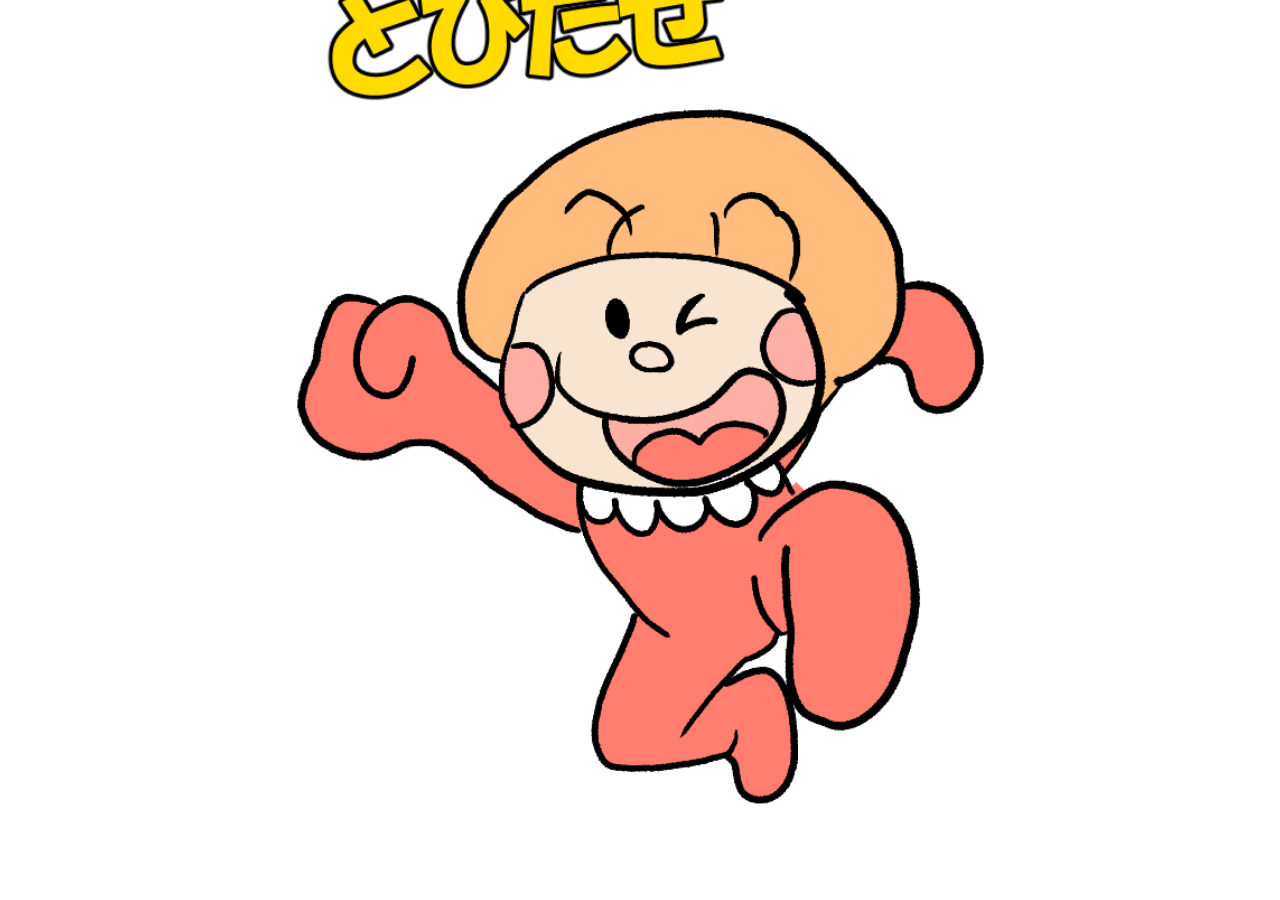
<file: index.html>
<!DOCTYPE html>
<html lang="ja">
<head>
  <meta charset="UTF-8">
  <title>スプラッシュ</title>
  <link rel="stylesheet" href="style.css">
</head>
<body>

<div id="splash">
  <img src="images/logo1.png" id="logo1" class="logo active">
  <img src="images/logo2.png" id="logo2" class="logo">

  <div class="version">v2.260501.0843</div>
</div>

<div id="app" style="display:none;">
</div>

<script>
console.log("動いてる？");

setTimeout(() => {
  document.getElementById("logo1").classList.remove("active");
  document.getElementById("logo2").classList.add("active");
}, 1000);

setTimeout(() => {
  window.location.href = "work.html";
}, 2000);
</script>
</body>
</html>
</file>
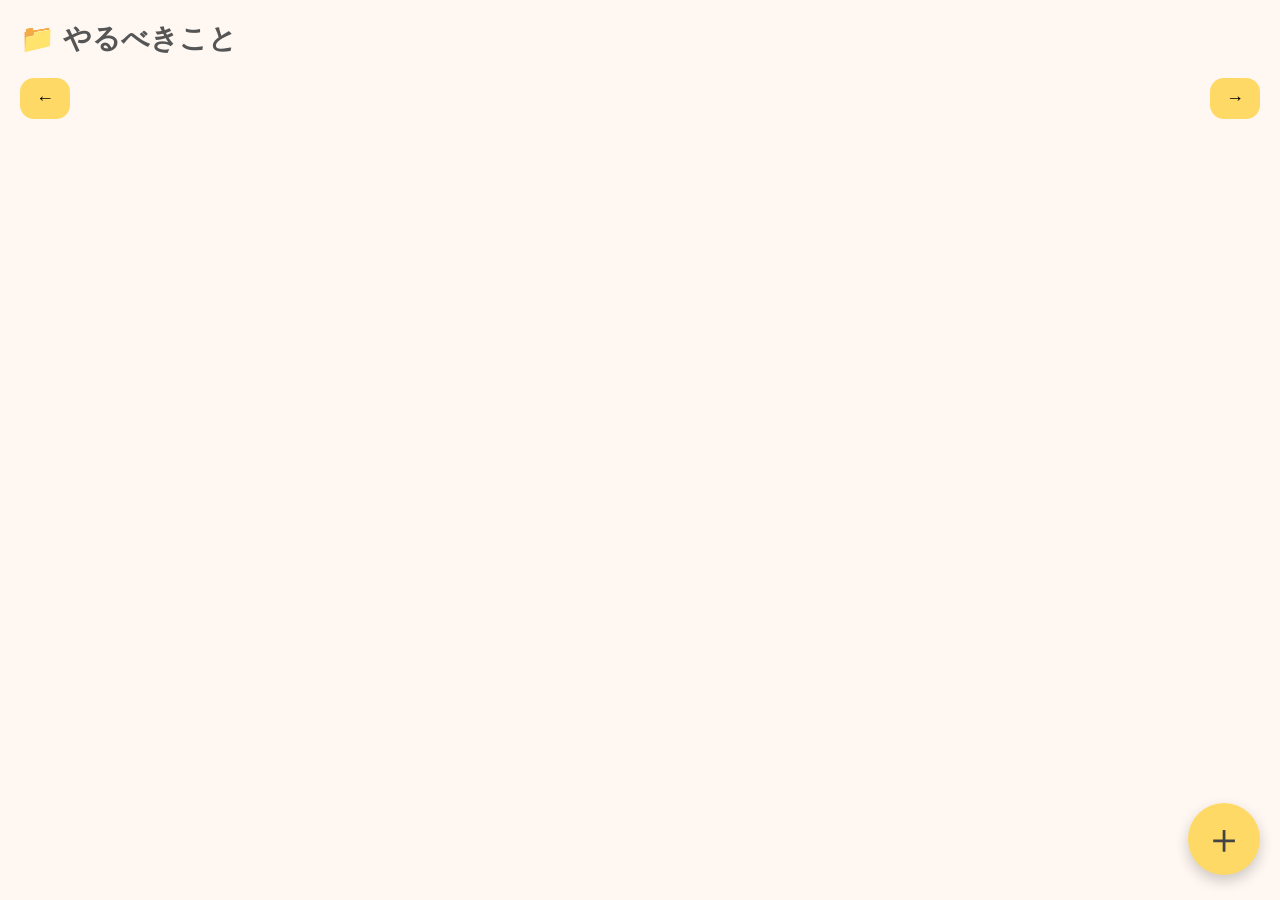
<file: task.html>
<!DOCTYPE html>
<html lang="ja">
<head>
<meta charset="UTF-8">
<meta name="viewport"
content="width=device-width, initial-scale=1.0">

<title>しょこのやるべきこと</title>

<style>

body{
  margin:0;
  padding:0;
  background:#FFF8F2;
  font-family:sans-serif;
}

/* タイトル */
.header{
  padding:20px;
  font-size:28px;
  font-weight:bold;
  color:#555;
}

/* 月切り替え */
#calendarHeader{
  display:flex;
  justify-content:space-between;
  align-items:center;
  padding:0 20px 20px;
}

#monthTitle{
  font-size:24px;
  font-weight:bold;
  color:#555;
}

#calendarHeader button{
  border:none;
  background:#FFD966;
  border-radius:14px;
  padding:10px 16px;
  font-size:18px;
}

/* フォルダ一覧 */
#folderList{
  display:grid;
  grid-template-columns:repeat(2,1fr);
  gap:14px;
  padding:14px;
  padding-bottom:120px;
}

/* フォルダ */
.folder{
  aspect-ratio:1/1;

  border-radius:28px;

  display:flex;
  flex-direction:column;

  justify-content:center;
  align-items:center;

  font-size:20px;

  color:#444;

  box-shadow:0 4px 10px rgba(0,0,0,0.12);

  transition:0.15s;
}

.folder:active{
  transform:scale(0.95);
}

/* アイコン */
.icon{
  font-size:46px;
  margin-bottom:10px;
}

/* ＋ボタン */
#addFolderBtn{
  position:fixed;

  right:20px;
  bottom:25px;

  width:72px;
  height:72px;

  border:none;

  border-radius:50%;

  background:#FFD966;

  color:#444;

  font-size:42px;

  box-shadow:0 6px 14px rgba(0,0,0,0.2);

  z-index:100;
}

#addFolderBtn:active{
  transform:scale(0.92);
}

/* モーダル */
#modal{
  position:fixed;

  inset:0;

  background:rgba(0,0,0,0.3);

  display:none;

  justify-content:center;
  align-items:center;

  z-index:200;
}

.modalBox{
  width:80%;

  background:white;

  border-radius:28px;

  padding:25px;

  text-align:center;

  animation:pop 0.2s ease;
}

/* ポニョ */
@keyframes pop{

  0%{
    transform:scale(0.7);
    opacity:0;
  }

  100%{
    transform:scale(1);
    opacity:1;
  }

}

.modalBox h2{
  margin-top:0;
  color:#555;
}

.modalBox input{
  width:90%;

  padding:14px;

  border:none;

  border-radius:16px;

  background:#F4F4F4;

  font-size:18px;

  outline:none;
}

.modalButtons{
  margin-top:20px;

  display:flex;

  gap:10px;
}

.modalButtons button{
  flex:1;

  padding:14px;

  border:none;

  border-radius:18px;

  font-size:18px;
}

#createBtn{
  background:#FFD966;
}

#cancelBtn{
  background:#EEE;
}

</style>
</head>

<body>

<div class="header">
  📁 やるべきこと
</div>

<!-- 月切り替え -->
<div id="calendarHeader">

  <button id="prevBtn">←</button>

  <div id="monthTitle"></div>

  <button id="nextBtn">→</button>

</div>

<!-- フォルダ一覧 -->
<div id="folderList"></div>

<!-- ＋ボタン -->
<button id="addFolderBtn">＋</button>

<!-- モーダル -->
<div id="modal">

  <div class="modalBox">

    <h2>フォルダ作成</h2>

    <input
      type="text"
      id="folderInput"
      placeholder="フォルダ名を入力"
    >

    <div class="modalButtons">

      <button id="cancelBtn">
        キャンセル
      </button>

      <button id="createBtn">
        作成
      </button>

    </div>

  </div>

</div>

<script>

/* 要素取得 */
const folderList =
document.getElementById("folderList");

const addFolderBtn =
document.getElementById("addFolderBtn");

const modal =
document.getElementById("modal");

const folderInput =
document.getElementById("folderInput");

const createBtn =
document.getElementById("createBtn");

const cancelBtn =
document.getElementById("cancelBtn");

const monthTitle =
document.getElementById("monthTitle");

const prevBtn =
document.getElementById("prevBtn");

const nextBtn =
document.getElementById("nextBtn");

/* 色 */
const colors = [
  "#FFD966",
  "#A4C2F4",
  "#B6D7A8",
  "#F4CCCC",
  "#D9B3FF",
  "#F9CB9C",
  "#D0E0E3",
  "#EAD1DC"
];

let colorIndex = 0;

/* 月ごとの保存 */
const foldersByMonth = {};

/* 現在月 */
let currentDate = new Date();

/* 月キー */
function getMonthKey(){

  return `${currentDate.getFullYear()}-${currentDate.getMonth()}`;

}

/* 月表示 */
function renderMonth(){

  const year =
  currentDate.getFullYear();

  const month =
  currentDate.getMonth() + 1;

  monthTitle.textContent =
  `${year}年 ${month}月`;

  renderFolders();

}

/* フォルダ表示 */
function renderFolders(){

  folderList.innerHTML = "";

  const key =
  getMonthKey();

  if(!foldersByMonth[key]){
    foldersByMonth[key] = [];
  }

  foldersByMonth[key].forEach(folderData => {

    const folder =
    document.createElement("div");

    folder.className = "folder";

    folder.style.background =
    folderData.color;

    folder.innerHTML = `
      <div class="icon">📁</div>
      <div>${folderData.name}</div>
    `;

    /* クリック */
    folder.addEventListener("click", () => {

      location.href =
      "task.html?folder=" +
      encodeURIComponent(folderData.name);

    });

    folderList.appendChild(folder);

  });

}

/* 最初 */
renderMonth();

/* ← */
prevBtn.addEventListener("click", () => {

  currentDate.setMonth(
    currentDate.getMonth() - 1
  );

  renderMonth();

});

/* → */
nextBtn.addEventListener("click", () => {

  currentDate.setMonth(
    currentDate.getMonth() + 1
  );

  renderMonth();

});

/* ＋ */
addFolderBtn.addEventListener("click", () => {

  modal.style.display = "flex";

});

/* キャンセル */
cancelBtn.addEventListener("click", () => {

  modal.style.display = "none";

});

/* 作成 */
createBtn.addEventListener("click", () => {

  const name =
  folderInput.value.trim();

  if(name === "") return;

  const color =
  colors[colorIndex];

  colorIndex++;

  if(colorIndex >= colors.length){
    colorIndex = 0;
  }

  const key =
  getMonthKey();

  if(!foldersByMonth[key]){
    foldersByMonth[key] = [];
  }

  foldersByMonth[key].push({
    name:name,
    color:color
  });

  renderFolders();

  folderInput.value = "";

  modal.style.display = "none";

});
<button onclick="exportMonthExcel()">
📄 Excel出力
</button>

<script src="https://cdn.sheetjs.com/xlsx-latest/package/dist/xlsx.full.min.js"></script>
</script>

</body>
</html>
</file>
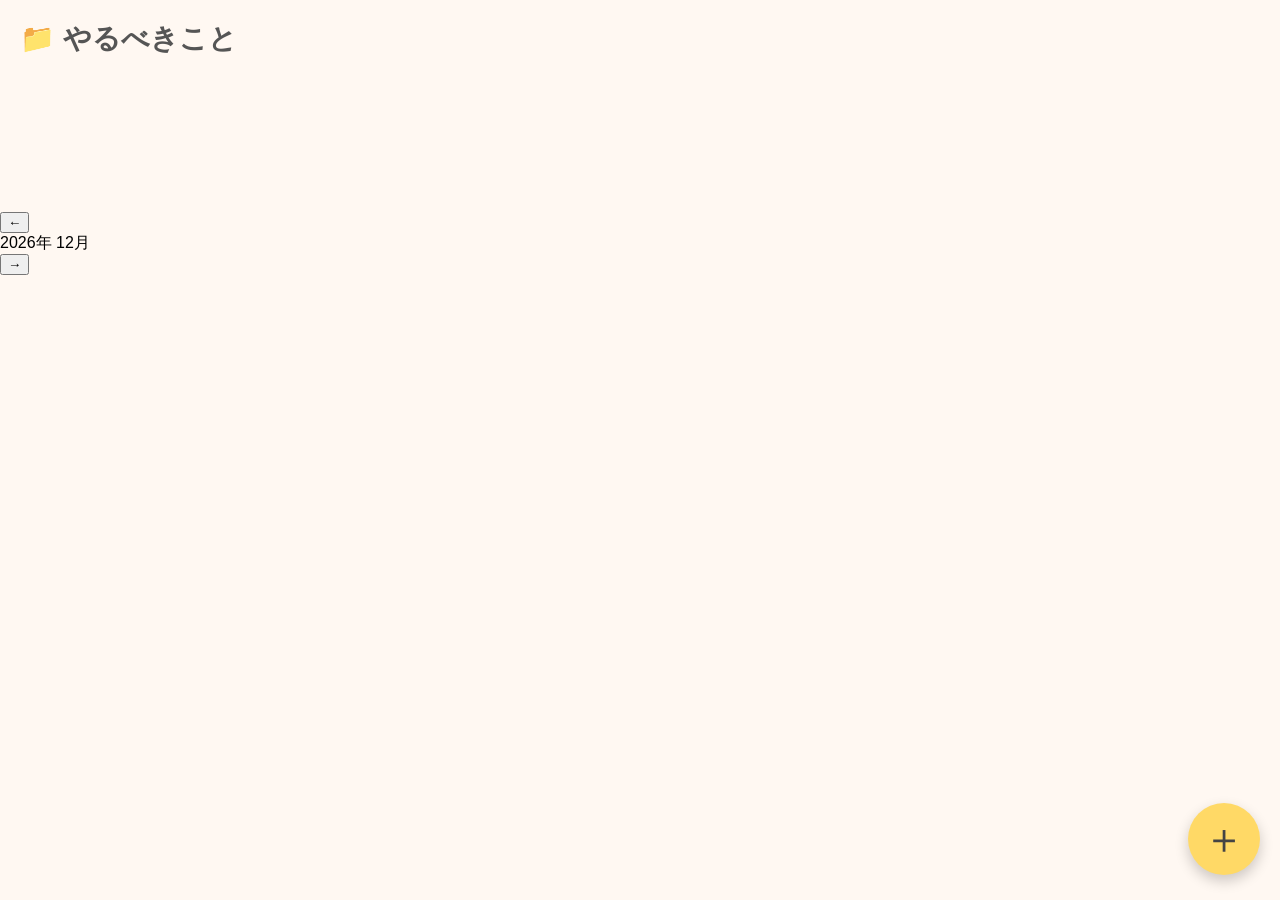
<file: todo.html>
<!DOCTYPE html>
<html lang="ja">
<head>
<meta charset="UTF-8">
<meta name="viewport" content="width=device-width, initial-scale=1.0">

<title>しょこのやるべきこと</title>

<style>


body{
  margin:0;
  padding:0;
  background:#FFF8F2;
  font-family:sans-serif;
}


/* タイトル */
.header{
  padding:20px;
  font-size:28px;
  font-weight:bold;
  color:#555;
}

/* フォルダ一覧 */
#folderList{
  display:grid;

  grid-template-columns:repeat(2,1fr);

  gap:14px;

  padding:14px;

  padding-bottom:120px;
}

/* フォルダ */
.folder{
  aspect-ratio:1/1;

  border-radius:28px;

  display:flex;
  flex-direction:column;

  justify-content:center;
  align-items:center;

  font-size:20px;

  color:#444;

  box-shadow:0 4px 10px rgba(0,0,0,0.12);

  transition:0.15s;
}

.folder:active{
  transform:scale(0.95);
}

/* アイコン */
.icon{
  font-size:46px;
  margin-bottom:10px;
}

/* ＋ボタン */
#addFolderBtn{
  position:fixed;

  right:20px;
  bottom:25px;

  width:72px;
  height:72px;

  border:none;

  border-radius:50%;

  background:#FFD966;

  color:#444;

  font-size:42px;

  box-shadow:0 6px 14px rgba(0,0,0,0.2);

  z-index:100;
}

#addFolderBtn:active{
  transform:scale(0.92);
}

/* モーダル背景 */
#modal{
  position:fixed;

  inset:0;

  background:rgba(0,0,0,0.3);

  display:none;

  justify-content:center;
  align-items:center;

  z-index:200;
}

/* モーダル本体 */
.modalBox{
  width:80%;

  background:white;

  border-radius:28px;

  padding:25px;

  text-align:center;

  animation:pop 0.2s ease;
}

/* ポニョ */
@keyframes pop{
  0%{
    transform:scale(0.7);
    opacity:0;
  }

  100%{
    transform:scale(1);
    opacity:1;
  }
}

.modalBox h2{
  margin-top:0;
  color:#555;
}

.modalBox input{
  width:90%;

  padding:14px;

  border:none;

  border-radius:16px;

  background:#F4F4F4;

  font-size:18px;

  outline:none;
}

/* ボタンエリア */
.modalButtons{
  margin-top:20px;

  display:flex;

  gap:10px;
}

/* モーダルボタン */
.modalButtons button{
  flex:1;

  padding:14px;

  border:none;

  border-radius:18px;

  font-size:18px;
}

#createBtn{
  background:#FFD966;
}

#cancelBtn{
  background:#EEE;
}

</style>
</head>


<body>

<div class="header">
  📁 やるべきこと
</div>

<!-- フォルダ一覧 -->
<div id="folderList"></div>

<!-- ＋ボタン -->
<button id="addFolderBtn">＋</button>

<!-- モーダル -->
<div id="modal">

  <div class="modalBox">

    <h2>フォルダ作成</h2>

    <input
      type="text"
      id="folderInput"
      placeholder="フォルダ名を入力"
    >

    <div class="modalButtons">

      <button id="cancelBtn">
        キャンセル
      </button>

      <button id="createBtn">
        作成
      </button>

    </div>

  </div>

</div>
<div id="calendarHeader">

  <button id="prevBtn">←</button>

  <div id="monthTitle"></div>

  <button id="nextBtn">→</button>

</div>

<script>


/* 要素取得 */
const folderList =
document.getElementById("folderList");

const addFolderBtn =
document.getElementById("addFolderBtn");

const modal =
document.getElementById("modal");

const folderInput =
document.getElementById("folderInput");

const createBtn =
document.getElementById("createBtn");

const cancelBtn =
document.getElementById("cancelBtn");

const monthTitle =
document.getElementById("monthTitle");

const prevBtn =
document.getElementById("prevBtn");

const nextBtn =
document.getElementById("nextBtn");

/* 色 */
const colors = [
  "#FFD966",
  "#A4C2F4",
  "#B6D7A8",
  "#F4CCCC",
  "#D9B3FF",
  "#F9CB9C",
  "#D0E0E3",
  "#EAD1DC"
];

let colorIndex = 0;

/* 月ごとの保存 */
const foldersByMonth = {};

/* 現在月 */
let currentDate = new Date();

/* 月表示 */
function renderMonth(){

  const year =
  currentDate.getFullYear();

  const month =
  currentDate.getMonth() + 1;

  monthTitle.textContent =
  `${year}年 ${month}月`;

}

/* フォルダ表示 */
function renderFolders(){

  folderList.innerHTML = "";

  const key =
  `${currentDate.getFullYear()}-${currentDate.getMonth()}`;

  const folders =
  foldersByMonth[key] || [];

  folders.forEach(data => {

    const folder =
    document.createElement("div");

    folder.className = "folder";

    folder.style.background =
    data.color;

    folder.innerHTML = `
      <div class="icon">📁</div>
      <div>${data.name}</div>
    `;

    folderList.appendChild(folder);

  });

}

/* ＋ボタン */
addFolderBtn.addEventListener("click", () => {

  modal.style.display = "flex";

  folderInput.value = "";

  folderInput.focus();

});

/* キャンセル */
cancelBtn.addEventListener("click", () => {

  modal.style.display = "none";

});

/* 作成 */
createBtn.addEventListener("click", createFolder);

/* Enter */
folderInput.addEventListener("keydown", (e) => {

  if(e.key === "Enter"){

    createFolder();

  }

});

/* フォルダ作成 */
function createFolder(){

  const folderName =
  folderInput.value.trim();

  if(folderName === "") return;

  const key =
  `${currentDate.getFullYear()}-${currentDate.getMonth()}`;

  if(!foldersByMonth[key]){
    foldersByMonth[key] = [];
  }

  foldersByMonth[key].push({
    name: folderName,
    color: colors[colorIndex]
  });

  colorIndex++;

  if(colorIndex >= colors.length){
    colorIndex = 0;
  }

  renderFolders();

  modal.style.display = "none";

}

/* ← */
prevBtn.addEventListener("click", () => {

  currentDate.setMonth(
    currentDate.getMonth() - 1
  );

  renderMonth();
  renderFolders();

});

/* → */
nextBtn.addEventListener("click", () => {

  currentDate.setMonth(
    currentDate.getMonth() + 1
  );

  renderMonth();
  renderFolders();

});

/* 最初 */
renderMonth();
renderFolders();

</script>


</body>
</html>
</file>
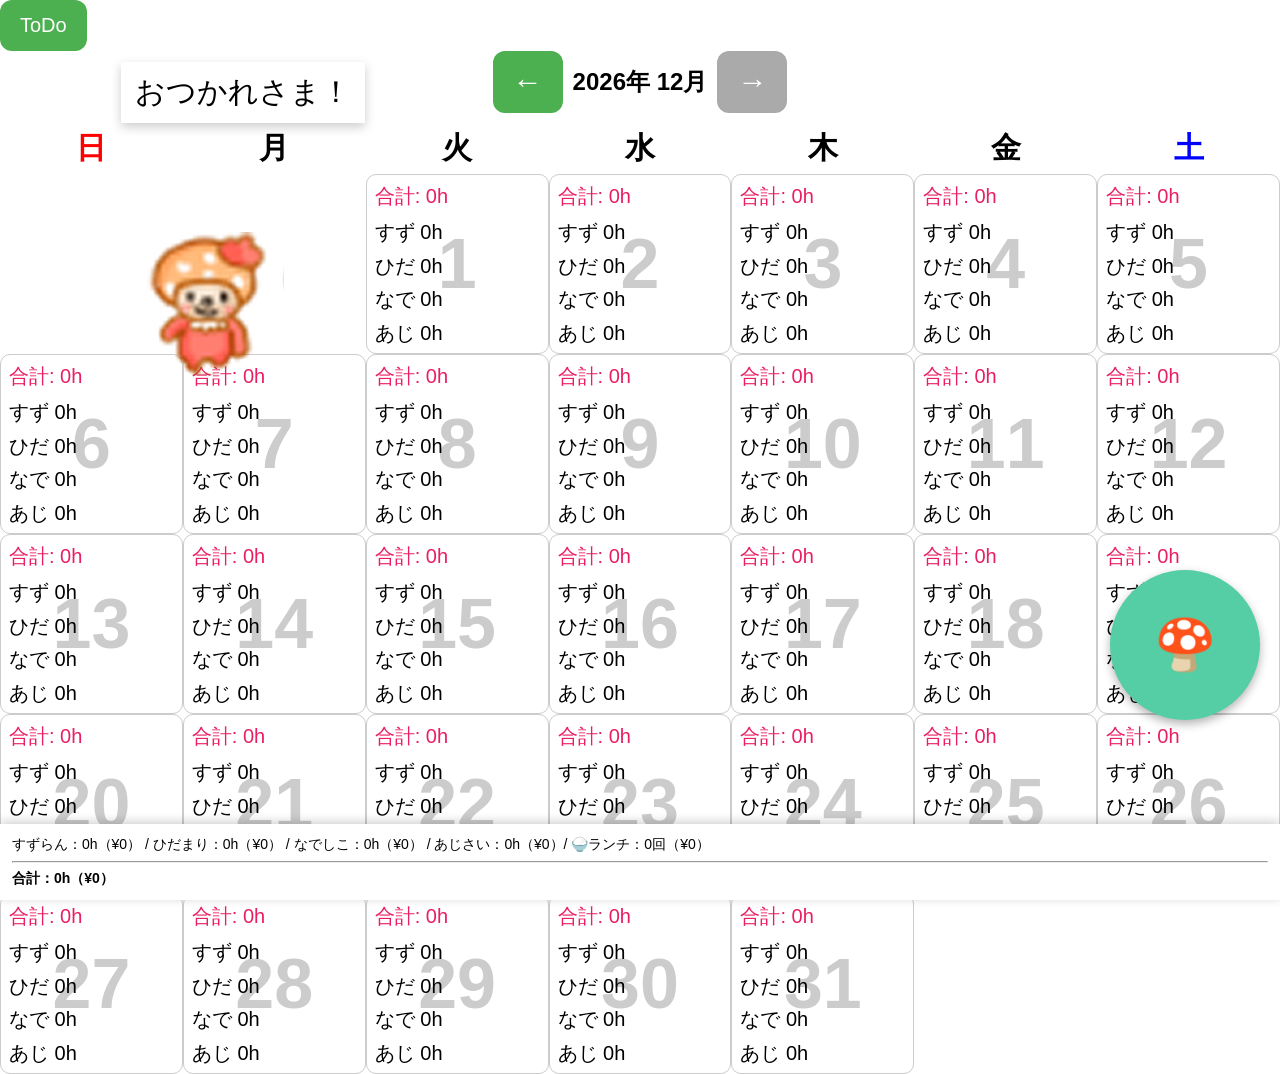
<file: work.html>
<!DOCTYPE html>
<html lang="ja">
<head>
  <meta charset="UTF-8">
  <title>しょこの一日</title>
  <button onclick="location.href='todo.html'">
  ToDo
</button>
  <link rel="stylesheet" href="style.css">
  <link rel="icon" href="images/icon.png">
<link rel="apple-touch-icon" href="images/icon.png">
</head>
<body>

<!-- 👇ここに移動 -->
<div id="fab" class="fab">🍄</div>

<div class="month-nav">
  <button id="prevMonth">←</button>
  <span id="monthLabel"></span>
  <button id="nextMonth">→</button>


</div>
<div class="calendar-wrap">
  <div class="weekdays">
    <div>日</div>
    <div>月</div>
    <div>火</div>
    <div>水</div>
    <div>木</div>
    <div>金</div>
    <div>土</div>
  </div>

  <div id="calendar"></div>
</div>

<div id="monthTotal" class="bottom-bar hidden"></div>
<!-- モーダル -->
  <div id="modal" class="modal">
  <div class="modal-content">
    <div class="window">
    <div class="title-bar">勤務入力</div>

    <div class="content">
      <div class="row">
        <span><h2>すずらん</h2></span>
        <button onclick="change('suzu', -1)">-</button>
        <span id="suzu">0</span>
        <button onclick="change('suzu', 1)">+</button>
      </div>

      <div class="row">
        <span><h2>ひだまり</h2></span>
        <button onclick="change('hida', -1)">-</button>
        <span id="hida">0</span>
        <button onclick="change('hida', 1)">+</button>
      </div>

      <div class="row">
        <span><h2>なでしこ</h2></span>
        <button onclick="change('nade', -1)">-</button>
        <span id="nade">0</span>
        <button onclick="change('nade', 1)">+</button>
      </div>

      <div class="row">
        <span><h2>あじさい</h2></span>
        <button onclick="change('aji', -1)">-</button>
        <span id="aji">0</span>
        <button onclick="change('aji', 1)">+</button>
      </div>
  
   <div class="type-buttons">
  <button id="btn-lunch" onclick="toggleLunch()">🍚 ランチ</button>
  <button onclick="toggleType('病院')" id="btn-hospital">🏥 病院</button>
  <button onclick="toggleType('休み')" id="btn-holiday">🌙 休み</button>
</div>
 </div>
<div class="buttons">
  <button id="okBtn">OK</button>
   <button id="clearBtn">クリア</button>
  <button id="cancelBtn">キャンセル</button>  
</div>

</div>


</div>

 
  </div>
  
    <img src="images/right1.png" id="walker">
<script>
const walker = document.getElementById("walker");

const frames = {
  right: ["images/right1.png","images/right2.png","images/right3.png"],
  left: ["images/left1.png","images/left2.png","images/left3.png"],
  front: ["images/front1.png","images/front2.png","images/front3.png"],
  back: ["images/back1.png","images/back2.png","images/back3.png"]
};

let x = 100;
let y = 100;

let speedX = 2;
let speedY = 1;

let i = 0;
let direction = "right";

let lastFrameTime = 0;
const frameDelay = 150;

// ランダム方向変更
function changeDirection() {
  const angle = Math.random() * Math.PI * 2;

  speedX = Math.cos(angle) * 2;
  speedY = Math.sin(angle) * 2;

  // 向き決定
  if (Math.abs(speedX) > Math.abs(speedY)) {
    direction = speedX > 0 ? "right" : "left";
  } else {
    direction = speedY > 0 ? "front" : "back";
  }
}

// 最初＆3秒ごとに方向変える
changeDirection();
setInterval(changeDirection, 3000);

function loop(time) {

  x += speedX;
  y += speedY;

  const maxX = window.innerWidth - walker.offsetWidth;
  const maxY = window.innerHeight - walker.offsetHeight;

  // 壁に当たったら跳ね返る
  if (x <= 0 || x >= maxX) {
    speedX *= -1;
  }
  if (y <= 0 || y >= maxY) {
    speedY *= -1;
  }

  walker.style.left = x + "px";
  walker.style.top = y + "px";

  // コマ送り
  if (time - lastFrameTime > frameDelay) {
    walker.src = frames[direction][i];
    i = (i + 1) % 3;
    lastFrameTime = time;
  }

  requestAnimationFrame(loop);
}

requestAnimationFrame(loop);
</script>

<div id="speech"></div>
 
<!-- 👇スタンプはscriptより上！ -->
<div id="stamp" class="hidden">
  <img id="stampImg" src="images/stamp1.png">
</div>

<!-- 👇一番最後にJS -->

<script src="script.js"></script>
</body>

</html>
</file>
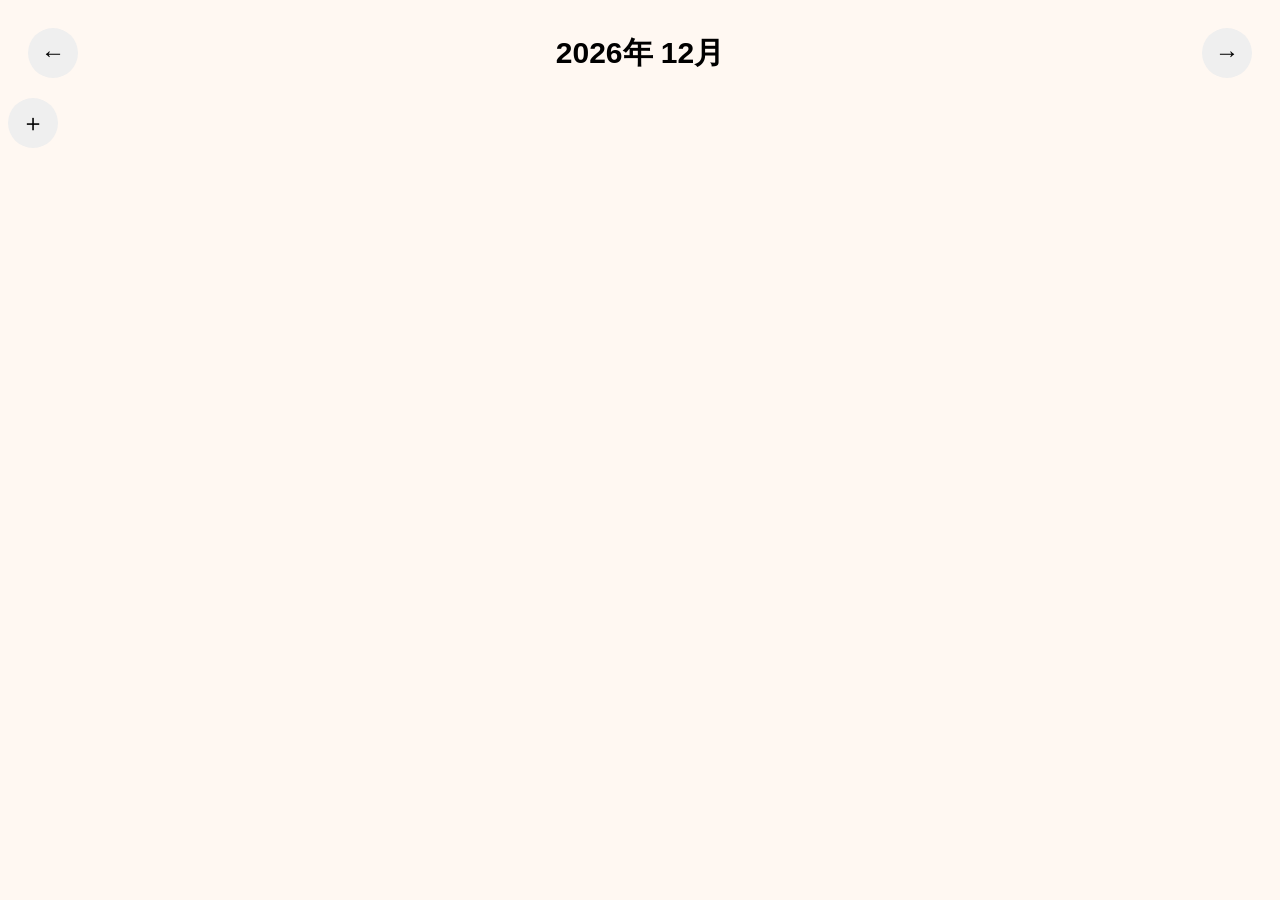
<file: 0507/betu.html>
<!DOCTYPE html>
<html lang="ja">
<head>
<meta charset="UTF-8">

<style>

body{
  background:#FFF8F2;
  font-family:sans-serif;
}

#calendarHeader{

  display:flex;

  justify-content:space-between;

  align-items:center;

  padding:20px;
}

#monthTitle{

  font-size:30px;

  font-weight:bold;
}

button{

  width:50px;
  height:50px;

  border:none;

  border-radius:50%;

  font-size:24px;
}

</style>
</head>

<body>

<div id="calendarHeader">

  <button id="prevBtn">←</button>

  <div id="monthTitle"></div>

  <button id="nextBtn">→</button>

</div>

<div id="folderList"></div>

<button id="addFolderBtn">＋</button>

<script>

let currentDate = new Date();

const monthTitle =
document.getElementById("monthTitle");

const prevBtn =
document.getElementById("prevBtn");

const nextBtn =
document.getElementById("nextBtn");

function renderMonth(){

  const year =
  currentDate.getFullYear();

  const month =
  currentDate.getMonth() + 1;

  monthTitle.textContent =
  `${year}年 ${month}月`;

}

renderMonth();

prevBtn.addEventListener("click", () => {

  currentDate.setMonth(
    currentDate.getMonth() - 1
  );

  renderMonth();

});

nextBtn.addEventListener("click", () => {

  currentDate.setMonth(
    currentDate.getMonth() + 1
  );

  renderMonth();

});

</script>

</body>
</html>
</file>
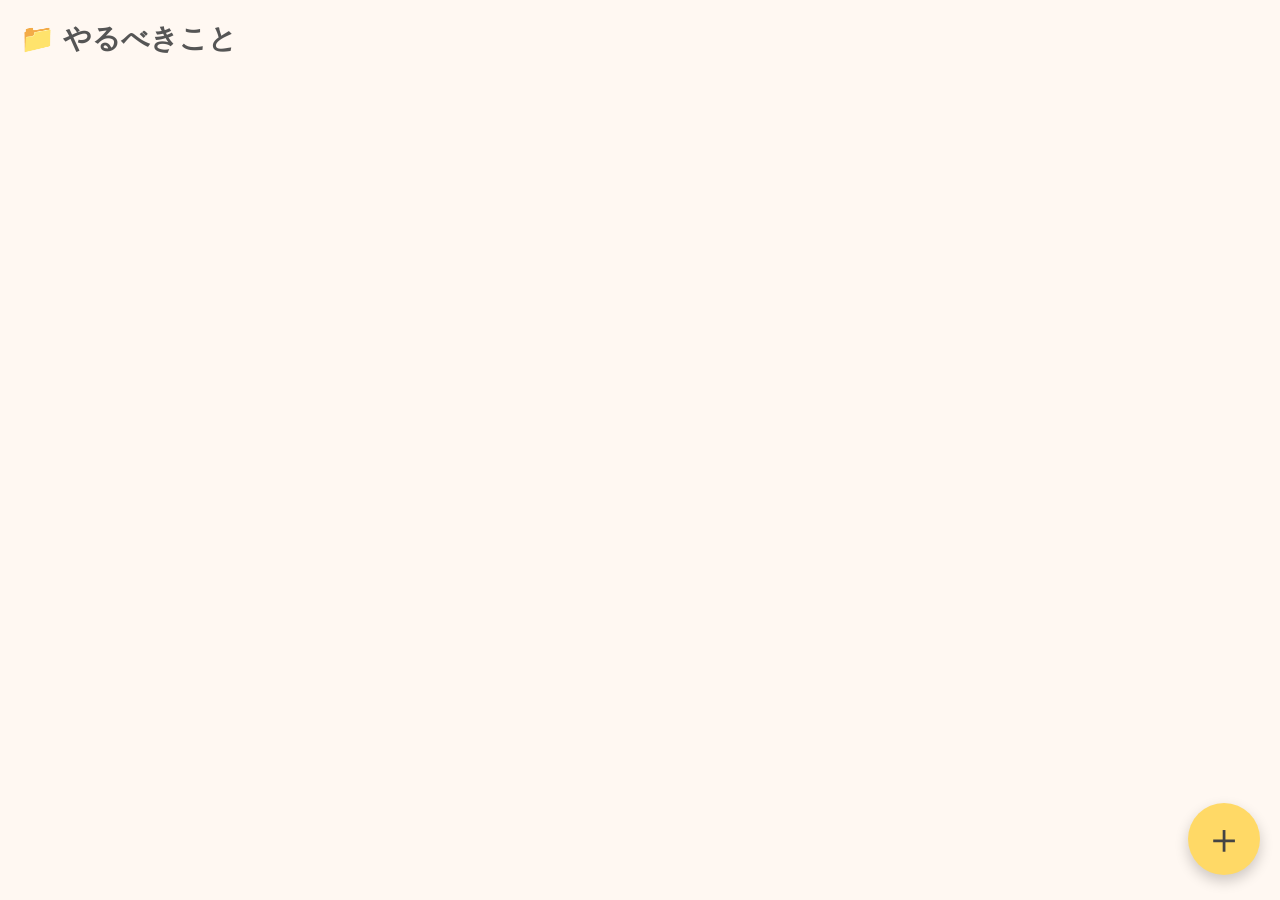
<file: 0507/todo.html>
<!DOCTYPE html>
<html lang="ja">
<head>
<meta charset="UTF-8">
<meta name="viewport" content="width=device-width, initial-scale=1.0">

<title>しょこのやるべきこと</title>

<style>


body{
  margin:0;
  padding:0;
  background:#FFF8F2;
  font-family:sans-serif;
}


/* タイトル */
.header{
  padding:20px;
  font-size:28px;
  font-weight:bold;
  color:#555;
}

/* フォルダ一覧 */
#folderList{
  display:grid;

  grid-template-columns:repeat(2,1fr);

  gap:14px;

  padding:14px;

  padding-bottom:120px;
}

/* フォルダ */
.folder{
  aspect-ratio:1/1;

  border-radius:28px;

  display:flex;
  flex-direction:column;

  justify-content:center;
  align-items:center;

  font-size:20px;

  color:#444;

  box-shadow:0 4px 10px rgba(0,0,0,0.12);

  transition:0.15s;
}

.folder:active{
  transform:scale(0.95);
}

/* アイコン */
.icon{
  font-size:46px;
  margin-bottom:10px;
}

/* ＋ボタン */
#addFolderBtn{
  position:fixed;

  right:20px;
  bottom:25px;

  width:72px;
  height:72px;

  border:none;

  border-radius:50%;

  background:#FFD966;

  color:#444;

  font-size:42px;

  box-shadow:0 6px 14px rgba(0,0,0,0.2);

  z-index:100;
}

#addFolderBtn:active{
  transform:scale(0.92);
}

/* モーダル背景 */
#modal{
  position:fixed;

  inset:0;

  background:rgba(0,0,0,0.3);

  display:none;

  justify-content:center;
  align-items:center;

  z-index:200;
}

/* モーダル本体 */
.modalBox{
  width:80%;

  background:white;

  border-radius:28px;

  padding:25px;

  text-align:center;

  animation:pop 0.2s ease;
}

/* ポニョ */
@keyframes pop{
  0%{
    transform:scale(0.7);
    opacity:0;
  }

  100%{
    transform:scale(1);
    opacity:1;
  }
}

.modalBox h2{
  margin-top:0;
  color:#555;
}

.modalBox input{
  width:90%;

  padding:14px;

  border:none;

  border-radius:16px;

  background:#F4F4F4;

  font-size:18px;

  outline:none;
}

/* ボタンエリア */
.modalButtons{
  margin-top:20px;

  display:flex;

  gap:10px;
}

/* モーダルボタン */
.modalButtons button{
  flex:1;

  padding:14px;

  border:none;

  border-radius:18px;

  font-size:18px;
}

#createBtn{
  background:#FFD966;
}

#cancelBtn{
  background:#EEE;
}

</style>
</head>


<body>

<div class="header">
  📁 やるべきこと
</div>
<div id="calendarHeader"></div>
<!-- フォルダ一覧 -->
<div id="folderList"></div>

<!-- ＋ボタン -->
<button id="addFolderBtn">＋</button>

<!-- モーダル -->
<div id="modal">

  <div class="modalBox">

    <h2>フォルダ作成</h2>

    <input
      type="text"
      id="folderInput"
      placeholder="フォルダ名を入力"
    >

    <div class="modalButtons">

      <button id="cancelBtn">
        キャンセル
      </button>

      <button id="createBtn">
        作成
      </button>

    </div>

  </div>

</div>

<script>

const folderList = document.getElementById("folderList");

const addFolderBtn = document.getElementById("addFolderBtn");

const modal = document.getElementById("modal");

const folderInput = document.getElementById("folderInput");

const createBtn = document.getElementById("createBtn");

const cancelBtn = document.getElementById("cancelBtn");

/* 色 */
const colors = [
  "#FFD966",
  "#A4C2F4",
  "#B6D7A8",
  "#F4CCCC",
  "#D9B3FF",
  "#F9CB9C",
  "#D0E0E3",
  "#EAD1DC"
];

let colorIndex = 0;

/* ＋押した */
addFolderBtn.addEventListener("click", () => {

  modal.style.display = "flex";

  folderInput.value = "";

  folderInput.focus();

});

/* キャンセル */
cancelBtn.addEventListener("click", () => {

  modal.style.display = "none";

});

/* 作成 */
createBtn.addEventListener("click", createFolder);

/* Enterでも作成 */
folderInput.addEventListener("keydown", (e) => {

  if(e.key === "Enter"){
    createFolder();
  }

});

function createFolder(){

  const folderName = folderInput.value.trim();

  if(folderName === "") return;

  const folder = document.createElement("div");

  folder.className = "folder";

  folder.style.background = colors[colorIndex];

  colorIndex++;

  if(colorIndex >= colors.length){
    colorIndex = 0;
  }

  folder.innerHTML = `
    <div class="icon">📁</div>
    <div>${folderName}</div>
  `;

  folderList.appendChild(folder);

  modal.style.display = "none";

}

</script>

</body>
</html>
</file>
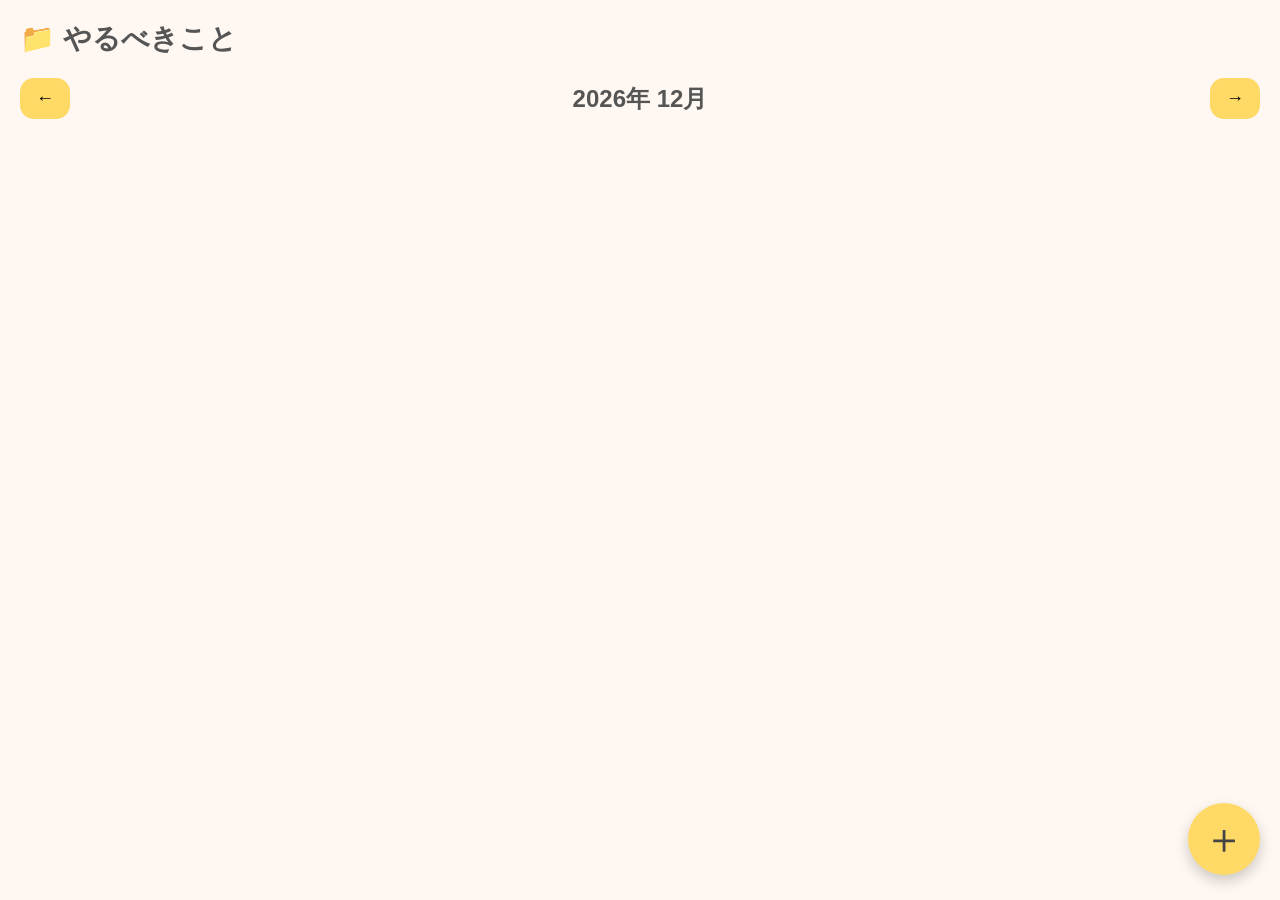
<file: 0507/0510/task.html>
<!DOCTYPE html>
<html lang="ja">
<head>
<meta charset="UTF-8">
<meta name="viewport"
content="width=device-width, initial-scale=1.0">

<title>しょこのやるべきこと</title>

<style>

body{
  margin:0;
  padding:0;
  background:#FFF8F2;
  font-family:sans-serif;
}

/* タイトル */
.header{
  padding:20px;
  font-size:28px;
  font-weight:bold;
  color:#555;
}

/* 月切り替え */
#calendarHeader{
  display:flex;
  justify-content:space-between;
  align-items:center;
  padding:0 20px 20px;
}

#monthTitle{
  font-size:24px;
  font-weight:bold;
  color:#555;
}

#calendarHeader button{
  border:none;
  background:#FFD966;
  border-radius:14px;
  padding:10px 16px;
  font-size:18px;
}

/* フォルダ一覧 */
#folderList{
  display:grid;
  grid-template-columns:repeat(2,1fr);
  gap:14px;
  padding:14px;
  padding-bottom:120px;
}

/* フォルダ */
.folder{
  aspect-ratio:1/1;

  border-radius:28px;

  display:flex;
  flex-direction:column;

  justify-content:center;
  align-items:center;

  font-size:20px;

  color:#444;

  box-shadow:0 4px 10px rgba(0,0,0,0.12);

  transition:0.15s;
}

.folder:active{
  transform:scale(0.95);
}

/* アイコン */
.icon{
  font-size:46px;
  margin-bottom:10px;
}

/* ＋ボタン */
#addFolderBtn{
  position:fixed;

  right:20px;
  bottom:25px;

  width:72px;
  height:72px;

  border:none;

  border-radius:50%;

  background:#FFD966;

  color:#444;

  font-size:42px;

  box-shadow:0 6px 14px rgba(0,0,0,0.2);

  z-index:100;
}

#addFolderBtn:active{
  transform:scale(0.92);
}

/* モーダル */
#modal{
  position:fixed;

  inset:0;

  background:rgba(0,0,0,0.3);

  display:none;

  justify-content:center;
  align-items:center;

  z-index:200;
}

.modalBox{
  width:80%;

  background:white;

  border-radius:28px;

  padding:25px;

  text-align:center;

  animation:pop 0.2s ease;
}

/* ポニョ */
@keyframes pop{

  0%{
    transform:scale(0.7);
    opacity:0;
  }

  100%{
    transform:scale(1);
    opacity:1;
  }

}

.modalBox h2{
  margin-top:0;
  color:#555;
}

.modalBox input{
  width:90%;

  padding:14px;

  border:none;

  border-radius:16px;

  background:#F4F4F4;

  font-size:18px;

  outline:none;
}

.modalButtons{
  margin-top:20px;

  display:flex;

  gap:10px;
}

.modalButtons button{
  flex:1;

  padding:14px;

  border:none;

  border-radius:18px;

  font-size:18px;
}

#createBtn{
  background:#FFD966;
}

#cancelBtn{
  background:#EEE;
}

</style>
</head>

<body>

<div class="header">
  📁 やるべきこと
</div>

<!-- 月切り替え -->
<div id="calendarHeader">

  <button id="prevBtn">←</button>

  <div id="monthTitle"></div>

  <button id="nextBtn">→</button>

</div>

<!-- フォルダ一覧 -->
<div id="folderList"></div>

<!-- ＋ボタン -->
<button id="addFolderBtn">＋</button>

<!-- モーダル -->
<div id="modal">

  <div class="modalBox">

    <h2>フォルダ作成</h2>

    <input
      type="text"
      id="folderInput"
      placeholder="フォルダ名を入力"
    >

    <div class="modalButtons">

      <button id="cancelBtn">
        キャンセル
      </button>

      <button id="createBtn">
        作成
      </button>

    </div>

  </div>

</div>

<script>

/* 要素取得 */
const folderList =
document.getElementById("folderList");

const addFolderBtn =
document.getElementById("addFolderBtn");

const modal =
document.getElementById("modal");

const folderInput =
document.getElementById("folderInput");

const createBtn =
document.getElementById("createBtn");

const cancelBtn =
document.getElementById("cancelBtn");

const monthTitle =
document.getElementById("monthTitle");

const prevBtn =
document.getElementById("prevBtn");

const nextBtn =
document.getElementById("nextBtn");

/* 色 */
const colors = [
  "#FFD966",
  "#A4C2F4",
  "#B6D7A8",
  "#F4CCCC",
  "#D9B3FF",
  "#F9CB9C",
  "#D0E0E3",
  "#EAD1DC"
];

let colorIndex = 0;

/* 月ごとの保存 */
const foldersByMonth = {};

/* 現在月 */
let currentDate = new Date();

/* 月キー */
function getMonthKey(){

  return `${currentDate.getFullYear()}-${currentDate.getMonth()}`;

}

/* 月表示 */
function renderMonth(){

  const year =
  currentDate.getFullYear();

  const month =
  currentDate.getMonth() + 1;

  monthTitle.textContent =
  `${year}年 ${month}月`;

  renderFolders();

}

/* フォルダ表示 */
function renderFolders(){

  folderList.innerHTML = "";

  const key =
  getMonthKey();

  if(!foldersByMonth[key]){
    foldersByMonth[key] = [];
  }

  foldersByMonth[key].forEach(folderData => {

    const folder =
    document.createElement("div");

    folder.className = "folder";

    folder.style.background =
    folderData.color;

    folder.innerHTML = `
      <div class="icon">📁</div>
      <div>${folderData.name}</div>
    `;

    /* クリック */
    folder.addEventListener("click", () => {

      location.href =
      "task.html?folder=" +
      encodeURIComponent(folderData.name);

    });

    folderList.appendChild(folder);

  });

}

/* 最初 */
renderMonth();

/* ← */
prevBtn.addEventListener("click", () => {

  currentDate.setMonth(
    currentDate.getMonth() - 1
  );

  renderMonth();

});

/* → */
nextBtn.addEventListener("click", () => {

  currentDate.setMonth(
    currentDate.getMonth() + 1
  );

  renderMonth();

});

/* ＋ */
addFolderBtn.addEventListener("click", () => {

  modal.style.display = "flex";

});

/* キャンセル */
cancelBtn.addEventListener("click", () => {

  modal.style.display = "none";

});

/* 作成 */
createBtn.addEventListener("click", () => {

  const name =
  folderInput.value.trim();

  if(name === "") return;

  const color =
  colors[colorIndex];

  colorIndex++;

  if(colorIndex >= colors.length){
    colorIndex = 0;
  }

  const key =
  getMonthKey();

  if(!foldersByMonth[key]){
    foldersByMonth[key] = [];
  }

  foldersByMonth[key].push({
    name:name,
    color:color
  });

  renderFolders();

  folderInput.value = "";

  modal.style.display = "none";

});

</script>

</body>
</html>
</file>
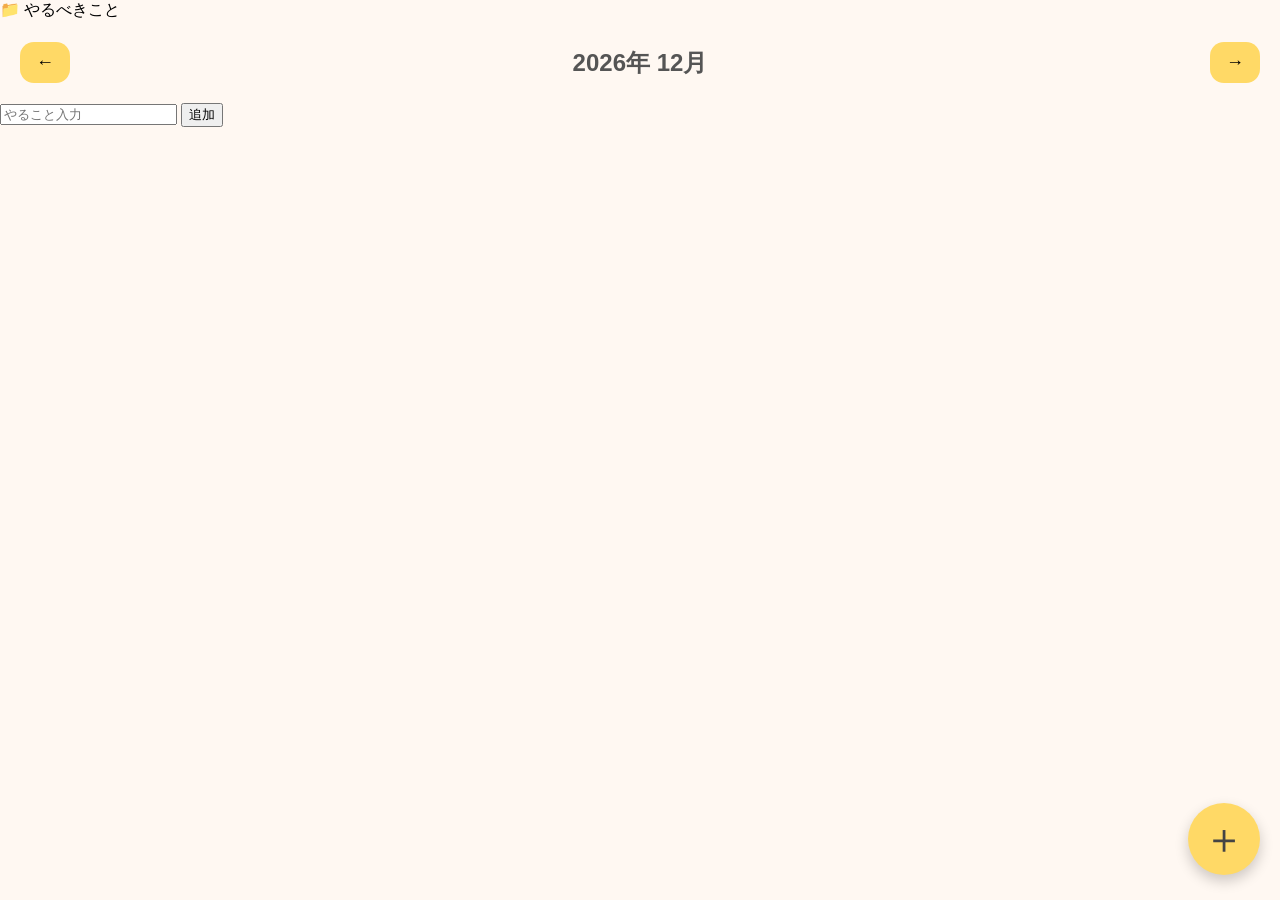
<file: 0507/0510/todo.html>
<!DOCTYPE html>
<html lang="ja">
<head>
<meta charset="UTF-8">
<meta name="viewport" content="width=device-width, initial-scale=1.0">

<title>しょこのやるべきこと</title>

<style>

body{
  margin:0;
  padding:0;
  background:#FFF8F2;
  font-family:sans-serif;
}
<link rel="stylesheet" href="todo.css">
<script src="todo.js"></script>
/* タイトル */
.header{
  padding:20px;
  font-size:28px;
  font-weight:bold;
  color:#555;
}

/* カレンダーヘッダー */
#calendarHeader{
  display:flex;
  justify-content:space-between;
  align-items:center;
  padding:0 20px 20px;
}

#monthTitle{
  font-size:24px;
  font-weight:bold;
  color:#555;
}

#calendarHeader button{
  border:none;
  background:#FFD966;
  border-radius:14px;
  padding:10px 16px;
  font-size:18px;
}

/* フォルダ一覧 */
#folderList{
  display:grid;
  grid-template-columns:repeat(2,1fr);
  gap:14px;
  padding:14px;
  padding-bottom:120px;
}

/* フォルダ */
.folder{
  aspect-ratio:1/1;
  border-radius:28px;

  display:flex;
  flex-direction:column;

  justify-content:center;
  align-items:center;

  font-size:20px;

  color:#444;

  box-shadow:0 4px 10px rgba(0,0,0,0.12);

  transition:0.15s;
}

.folder:active{
  transform:scale(0.95);
}

/* アイコン */
.icon{
  font-size:46px;
  margin-bottom:10px;
}

/* ＋ボタン */
#addFolderBtn{
  position:fixed;

  right:20px;
  bottom:25px;

  width:72px;
  height:72px;

  border:none;

  border-radius:50%;

  background:#FFD966;

  color:#444;

  font-size:42px;

  box-shadow:0 6px 14px rgba(0,0,0,0.2);

  z-index:100;
}

#addFolderBtn:active{
  transform:scale(0.92);
}

/* モーダル背景 */
#modal{
  position:fixed;

  inset:0;

  background:rgba(0,0,0,0.3);

  display:none;

  justify-content:center;
  align-items:center;

  z-index:200;
}

/* モーダル */
.modalBox{
  width:80%;

  background:white;

  border-radius:28px;

  padding:25px;

  text-align:center;

  animation:pop 0.2s ease;
}

/* ポニョ */
@keyframes pop{
  0%{
    transform:scale(0.7);
    opacity:0;
  }

  100%{
    transform:scale(1);
    opacity:1;
  }
}

.modalBox h2{
  margin-top:0;
  color:#555;
}

.modalBox input{
  width:90%;

  padding:14px;

  border:none;

  border-radius:16px;

  background:#F4F4F4;

  font-size:18px;

  outline:none;
}

/* ボタン */
.modalButtons{
  margin-top:20px;

  display:flex;

  gap:10px;
}

.modalButtons button{
  flex:1;

  padding:14px;

  border:none;

  border-radius:18px;

  font-size:18px;
}

#createBtn{
  background:#FFD966;
}

#cancelBtn{
  background:#EEE;
}

</style>
</head>

<body>

<div class="header">
  📁 やるべきこと
</div>

<!-- 月切り替え -->
 <h1 id="title"></h1>
<div id="calendarHeader">

  <button id="prevBtn">←</button>

  <div id="monthTitle"></div>

  <button id="nextBtn">→</button>

</div>
<input
type="text"
id="taskInput"
placeholder="やること入力"
>

<button id="addBtn">
追加
</button>

<ul id="taskList"></ul>
<!-- フォルダ一覧 -->
<div id="folderList"></div>

<!-- ＋ボタン -->
<button id="addFolderBtn">＋</button>

<!-- モーダル -->
<div id="modal">

  <div class="modalBox">

    <h2>フォルダ作成</h2>

    <input
      type="text"
      id="folderInput"
      placeholder="フォルダ名を入力"
    >

    <div class="modalButtons">

      <button id="cancelBtn">
        キャンセル
      </button>

      <button id="createBtn">
        作成
      </button>

    </div>

  </div>

</div>

<script>

/* 要素取得 */
const folderList =
document.getElementById("folderList");

const addFolderBtn =
document.getElementById("addFolderBtn");

const modal =
document.getElementById("modal");

const folderInput =
document.getElementById("folderInput");

const createBtn =
document.getElementById("createBtn");

const cancelBtn =
document.getElementById("cancelBtn");

const monthTitle =
document.getElementById("monthTitle");

const prevBtn =
document.getElementById("prevBtn");

const nextBtn =
document.getElementById("nextBtn");

/* 色 */
const colors = [
  "#FFD966",
  "#A4C2F4",
  "#B6D7A8",
  "#F4CCCC",
  "#D9B3FF",
  "#F9CB9C",
  "#D0E0E3",
  "#EAD1DC"
];

let colorIndex = 0;

/* 月ごとの保存 */
const foldersByMonth = {};

/* 現在月 */
let currentDate = new Date();

/* 月キー */
function getMonthKey(){

  return `${currentDate.getFullYear()}-${currentDate.getMonth()}`;

}

/* 月表示 */
function renderMonth(){

  const year =
  currentDate.getFullYear();

  const month =
  currentDate.getMonth() + 1;

  monthTitle.textContent =
  `${year}年 ${month}月`;

  renderFolders();

}

/* フォルダ表示 */
function renderFolders(){

  folderList.innerHTML = "";

  const key = getMonthKey();

  if(!foldersByMonth[key]){
    foldersByMonth[key] = [];
  }

  foldersByMonth[key].forEach(folderData => {

    const folder =
    document.createElement("div");

    folder.className = "folder";

    folder.style.background =
    folderData.color;

    folder.innerHTML = `
      <div class="icon">📁</div>
      <div>${folderData.name}</div>
    `;

    folderList.appendChild(folder);

  });

}

/* 最初 */
renderMonth();

/* ← */
prevBtn.addEventListener("click", () => {

  currentDate.setMonth(
    currentDate.getMonth() - 1
  );

  renderMonth();

});

/* → */
nextBtn.addEventListener("click", () => {

  currentDate.setMonth(
    currentDate.getMonth() + 1
  );

  renderMonth();

});

/* ＋ボタン */
addFolderBtn.addEventListener("click", () => {

  modal.style.display = "flex";

});

/* キャンセル */
cancelBtn.addEventListener("click", () => {

  modal.style.display = "none";

});

/* 作成 */
createBtn.addEventListener("click", () => {

  const name =
  folderInput.value.trim();

  if(name === "") return;

  const color =
  colors[colorIndex];

  colorIndex++;

  if(colorIndex >= colors.length){
    colorIndex = 0;
  }

  const key =
  getMonthKey();

  if(!foldersByMonth[key]){
    foldersByMonth[key] = [];
  }

  foldersByMonth[key].push({
    name:name,
    color:color
  });

  renderFolders();

  folderInput.value = "";

  modal.style.display = "none";

});
/* フォルダクリック */
folder.addEventListener("click", () => {

  location.href =
  "task.html?folder=" +
  encodeURIComponent(folderData.name);

});
</script>

</body>
</html>
</file>
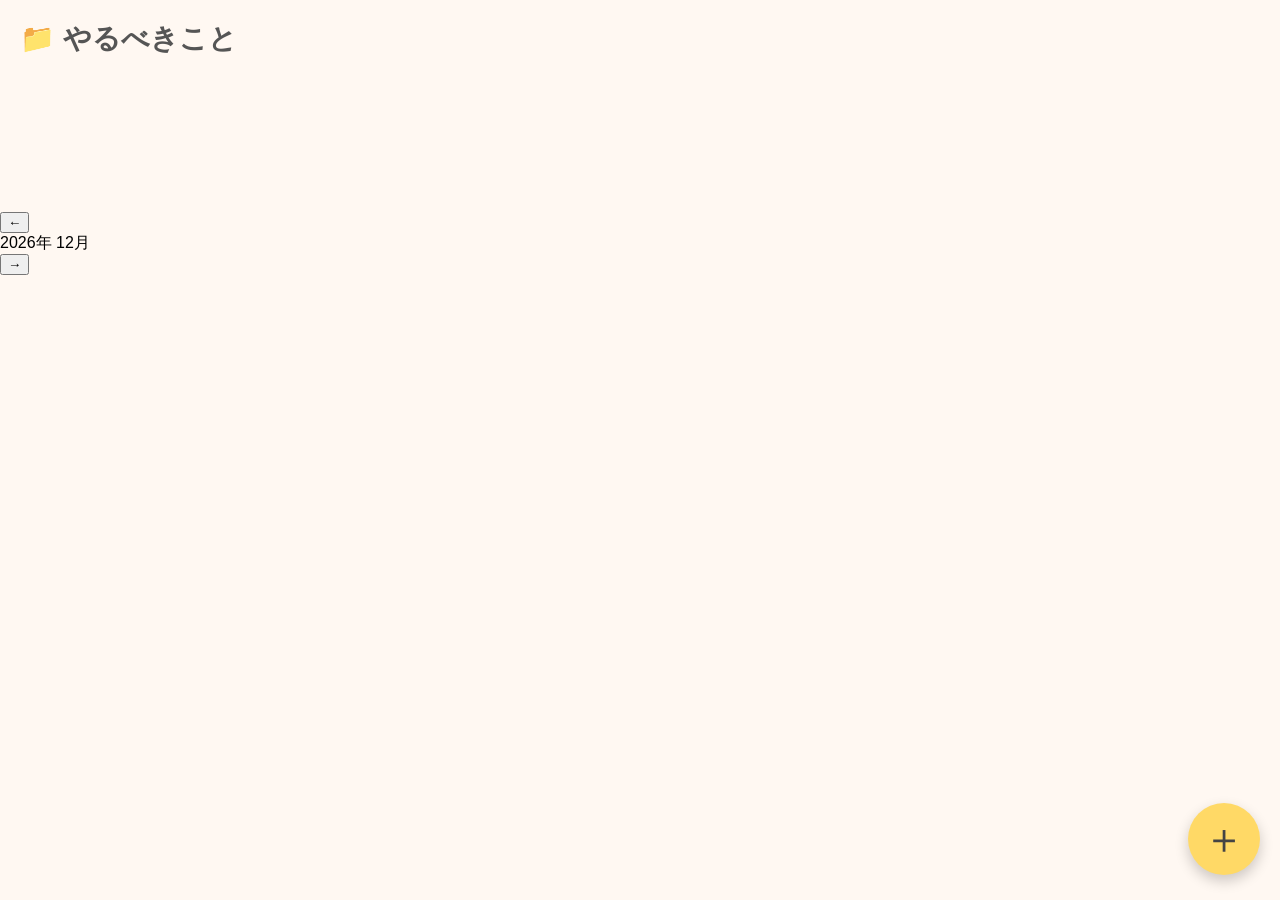
<file: 0507/0508/0508.2/todo.html>
<!DOCTYPE html>
<html lang="ja">
<head>
<meta charset="UTF-8">
<meta name="viewport" content="width=device-width, initial-scale=1.0">

<title>しょこのやるべきこと</title>

<style>


body{
  margin:0;
  padding:0;
  background:#FFF8F2;
  font-family:sans-serif;
}


/* タイトル */
.header{
  padding:20px;
  font-size:28px;
  font-weight:bold;
  color:#555;
}

/* フォルダ一覧 */
#folderList{
  display:grid;

  grid-template-columns:repeat(2,1fr);

  gap:14px;

  padding:14px;

  padding-bottom:120px;
}

/* フォルダ */
.folder{
  aspect-ratio:1/1;

  border-radius:28px;

  display:flex;
  flex-direction:column;

  justify-content:center;
  align-items:center;

  font-size:20px;

  color:#444;

  box-shadow:0 4px 10px rgba(0,0,0,0.12);

  transition:0.15s;
}

.folder:active{
  transform:scale(0.95);
}

/* アイコン */
.icon{
  font-size:46px;
  margin-bottom:10px;
}

/* ＋ボタン */
#addFolderBtn{
  position:fixed;

  right:20px;
  bottom:25px;

  width:72px;
  height:72px;

  border:none;

  border-radius:50%;

  background:#FFD966;

  color:#444;

  font-size:42px;

  box-shadow:0 6px 14px rgba(0,0,0,0.2);

  z-index:100;
}

#addFolderBtn:active{
  transform:scale(0.92);
}

/* モーダル背景 */
#modal{
  position:fixed;

  inset:0;

  background:rgba(0,0,0,0.3);

  display:none;

  justify-content:center;
  align-items:center;

  z-index:200;
}

/* モーダル本体 */
.modalBox{
  width:80%;

  background:white;

  border-radius:28px;

  padding:25px;

  text-align:center;

  animation:pop 0.2s ease;
}

/* ポニョ */
@keyframes pop{
  0%{
    transform:scale(0.7);
    opacity:0;
  }

  100%{
    transform:scale(1);
    opacity:1;
  }
}

.modalBox h2{
  margin-top:0;
  color:#555;
}

.modalBox input{
  width:90%;

  padding:14px;

  border:none;

  border-radius:16px;

  background:#F4F4F4;

  font-size:18px;

  outline:none;
}

/* ボタンエリア */
.modalButtons{
  margin-top:20px;

  display:flex;

  gap:10px;
}

/* モーダルボタン */
.modalButtons button{
  flex:1;

  padding:14px;

  border:none;

  border-radius:18px;

  font-size:18px;
}

#createBtn{
  background:#FFD966;
}

#cancelBtn{
  background:#EEE;
}

</style>
</head>


<body>

<div class="header">
  📁 やるべきこと
</div>

<!-- フォルダ一覧 -->
<div id="folderList"></div>

<!-- Todo画面 -->
<div id="todoPage" style="display:none;">

  <button id="backBtn">← 戻る</button>

  <h2 id="todoTitle"></h2>

  <div>
     <input
      type="text"
      id="taskInput"
      placeholder="やること入力"
    >

    <button id="addTaskBtn">
      追加
    </button>

  </div>

  <ul id="taskList"></ul>

</div>
<!-- ＋ボタン -->
<button id="addFolderBtn">＋</button>

<!-- モーダル -->
<div id="modal">

  <div class="modalBox">

    <h2>フォルダ作成</h2>

    <input
      type="text"
      id="folderInput"
      placeholder="フォルダ名を入力"
    >

    <div class="modalButtons">

      <button id="cancelBtn">
        キャンセル
      </button>

      <button id="createBtn">
        作成
      </button>

    </div>

  </div>

</div>
<div id="calendarHeader">

  <button id="prevBtn">←</button>

  <div id="monthTitle"></div>

  <button id="nextBtn">→</button>

</div>

<script>


/* 要素取得 */
const folderList =
document.getElementById("folderList");

const addFolderBtn =
document.getElementById("addFolderBtn");

const modal =
document.getElementById("modal");

const folderInput =
document.getElementById("folderInput");

const createBtn =
document.getElementById("createBtn");

const cancelBtn =
document.getElementById("cancelBtn");

const monthTitle =
document.getElementById("monthTitle");

const prevBtn =
document.getElementById("prevBtn");

const nextBtn =
document.getElementById("nextBtn");

/* 色 */
const colors = [
  "#FFD966",
  "#A4C2F4",
  "#B6D7A8",
  "#F4CCCC",
  "#D9B3FF",
  "#F9CB9C",
  "#D0E0E3",
  "#EAD1DC"
];

let colorIndex = 0;

/* 月ごとの保存 */
const foldersByMonth = {};

/* 現在月 */
let currentDate = new Date();

/* 月表示 */
function renderMonth(){

  const year =
  currentDate.getFullYear();

  const month =
  currentDate.getMonth() + 1;

  monthTitle.textContent =
  `${year}年 ${month}月`;

}

/* フォルダ表示 */
function renderFolders(){

  folderList.innerHTML = "";

  const key =
  `${currentDate.getFullYear()}-${currentDate.getMonth()}`;

  const folders =
  foldersByMonth[key] || [];

  folders.forEach(data => {

    const folder =
    document.createElement("div");

    folder.className = "folder";

    folder.style.background =
    data.color;

    folder.innerHTML = `
      <div class="icon">📁</div>
      <div>${data.name}</div>
    `;
folder.addEventListener("click", () => {

  folderList.style.display = "none";

  todoPage.style.display = "block";

  todoTitle.textContent =
  data.name;

});
    folderList.appendChild(folder);

  });

}

/* ＋ボタン */
addFolderBtn.addEventListener("click", () => {

  modal.style.display = "flex";

  folderInput.value = "";

  folderInput.focus();

});

/* キャンセル */
cancelBtn.addEventListener("click", () => {

  modal.style.display = "none";

});

/* 作成 */
createBtn.addEventListener("click", createFolder);

/* Enter */
folderInput.addEventListener("keydown", (e) => {

  if(e.key === "Enter"){

    createFolder();

  }

});

/* フォルダ作成 */
function createFolder(){

  const folderName =
  folderInput.value.trim();

  if(folderName === "") return;

  const key =
  `${currentDate.getFullYear()}-${currentDate.getMonth()}`;

  if(!foldersByMonth[key]){
    foldersByMonth[key] = [];
  }

  foldersByMonth[key].push({
    name: folderName,
    color: colors[colorIndex]
  });

  colorIndex++;

  if(colorIndex >= colors.length){
    colorIndex = 0;
  }

  renderFolders();

  modal.style.display = "none";

}

/* ← */
prevBtn.addEventListener("click", () => {

  currentDate.setMonth(
    currentDate.getMonth() - 1
  );

  renderMonth();
  renderFolders();

});

/* → */
nextBtn.addEventListener("click", () => {

  currentDate.setMonth(
    currentDate.getMonth() + 1
  );

  renderMonth();
  renderFolders();

});

/* 最初 */
renderMonth();
renderFolders();
const taskInput =
document.getElementById("taskInput");

const addTaskBtn =
document.getElementById("addTaskBtn");

const taskList =
document.getElementById("taskList");

addTaskBtn.addEventListener("click", () => {

  const text =
  taskInput.value.trim();

  if(text === "") return;

  const li =
  document.createElement("li");

  li.textContent = text;

  taskList.appendChild(li);

  taskInput.value = "";

});
</script>


</body>
</html>
</file>
<file: style.css>
html, body {
  margin: 0;
  padding: 0;
  height: 100%;
}
body {
  font-family: 
    "Hiragino Kaku Gothic ProN",
    "Noto Sans JP",
    "Yu Gothic",
    "Meiryo",
    sans-serif;

  margin: 0;
  background: white;
}
* {
  box-sizing: border-box;
}
<script>
const walker = document.getElementById("walker");

// 画像セット
const frames = {
  right: [
    "images/right1.png",
    "images/right2.png",
    "images/right3.png"
  ],
  left: [
    "images/left1.png",
    "images/left2.png",
    "images/left3.png"
  ],
  front: [
    "images/front1.png",
    "images/front2.png",
    "images/front3.png"
  ],
  back: [
    "images/back1.png",
    "images/back2.png",
    "images/back3.png"
  ]
};

let x = 0;
let speed = 2;
let frameIndex = 0;
let direction = "right";
let turning = false;

// メインループ
function animate() {
  if (!turning) {
    x += speed;
    walker.style.left = x + "px";
  }

  const screenWidth = window.innerWidth;
  const charWidth = walker.offsetWidth;

  // 端に来たらターン演出
  if (!turning && x + charWidth >= screenWidth) {
    turning = true;
    direction = "front"; // こっち向く
    setTimeout(() => {
      speed = -speed;
      direction = "left";
      turning = false;
    }, 500);
  }

  if (!turning && x <= 0) {
    turning = true;
    direction = "back"; // 後ろ向き
    setTimeout(() => {
      speed = -speed;
      direction = "right";
      turning = false;
    }, 500);
  }

  // フレーム切り替え
  const currentFrames = frames[direction];
  walker.src = currentFrames[frameIndex];

  frameIndex = (frameIndex + 1) % 3;

  requestAnimationFrame(animate);
}

animate();
</script>
.version {
  margin-top: 220px;
  font-size: 12px;
  color: #999;
}
.logo {
  position: absolute;
  width: 60vw;
  opacity: 0;
  transition: opacity 0.6s ease;
}

#logo1 {
  z-index: 1;
}

#logo2 {
  z-index: 2;
}
.logo.active {
  opacity: 1;
  transform: scale(1.05);
}

#splash {
  position: fixed;
  inset: 0;
  background: white;
  display: flex;
  justify-content: center;
  align-items: center;
  z-index: 9999;

  opacity: 1;
  transition: opacity 0.6s ease;
}

#splash.fadeout {
  opacity: 0;
}
.container {
  width: 100%;
  max-width: 100%;
  margin: 0 auto;
  padding: 12px;
}
.calendar-wrap {
  width: 100%;
  height: 100vh;
  max-width: none;
  margin: 0 auto;
  flex: 1;
}
#calendar {
  height: 100%;
  display: grid;
  grid-template-columns: repeat(7, 1fr);
  grid-auto-rows: 1fr;
}
.day {
  position: relative;
  overflow: hidden;

  background: white;
  border: 1px solid #ccc;
  border-radius: 10px;
  padding: 8px;
  min-height: 80px;
  
  display: flex;
  flex-direction: column;
  justify-content: space-between;

  cursor: pointer;
  transition: 0.15s;
}
.faint-date {
  position: absolute;
  top: 8px;
  left: 10px;

  font-size: 18px;
  font-weight: bold;

  color: rgba(0,0,0,0.15);
}
.day:hover {
  background: #f0f0f0;
}

.day:active {
  transform: translate(2px, 2px);
}

.date {
  font-weight: bold;
   font-size: 20px;
}
.holiday {
  font-size: 20px;   /* 好きなサイズに */
  font-weight: bold;
  color: red;        /* 目立たせるなら */
}
.total {
  font-size: 20px;
  color: #e91e63;
}
.place {
  font-size: 20px;
  font-weight: middle;
   line-height: 1.2;
}
.place img {
  width: 30px;
  vertical-align: middle;
}
.fab {
  position: fixed;
  bottom: 20%; /* バーとかぶらない位置 */
  right: 20px;

  width: 70px;
  height: 70px;
  border-radius: 50%;

  background: #ff4081;
  color: white;

  display: flex;
  justify-content: center;
  align-items: center;

  font-size: 24px;
  cursor: pointer;

  box-shadow: 0 4px 10px rgba(0,0,0,0.3);
  z-index: 1000;
}
/* モーダル */
.modal {
  position: fixed;
  top: 0%;
  left: 0%;
  width: 100vw;
  height: 100vh;
  padding: 20px;
  border-radius: 12px;
  background: rgba(0,0,0,0.3);
  display: none;
  justify-content: center;
  align-items: center;
   z-index: 1000;
}
.modal button {
  width: 100%;
  height: 60px;       /* ボタンの高さを決める */
  padding: 0;         /* ←余白なくすのが重要 */
  font-size: 24px;    /* とりあえず大きめ */
  line-height: 1;     /* 行間つぶす */
}
@media (max-width: 100%) {
  .window {
    font-size: 20px;
  }
  .title-bar {
    font-size: 24px;
  }
}
.modal.show {
  display: flex;
  align-items: center;
  justify-content: center;
}

.modal-content {
  width: 95%;
  max-width: 500px;
}
.modal.show .modal-content {
  animation: ponyoPop 0.35s ease;
}
.hidden {
  display: none;
}

#stamp.show {
  display: block;
}

.window {
  background: white;
  border-radius: 12px;
  width: 100%;
  padding: 15px;

  font-size: 18px;
  line-height: 1.6;
}
#speech {
  position: absolute;
  background: white;
  padding: 10px 14px;
   box-shadow: 0 4px 10px rgba(0,0,0,0.2); 
  font-size: 30px;

  display: none; /* 最初は非表示 */
  pointer-events: none;
}
.title-bar {
  font-weight: bold;
  margin-bottom: 10px;
}
.count {
  font-size: 32px;   /* 好きなサイズに */
  font-weight: bold;
  line-height: 1;
}
.row {
  display: flex;
  justify-content: space-between;
  align-items: center;
  margin-bottom: 8px;
}

.row button {
   font-size: 20px;
  width: 40px;
  height: 40px;
  border: none;
  background: #eee;
  border-radius: 50%;
  cursor: pointer;
}

.row span {
  font-size: 22px;   /* 数字の大きさ */
  margin: 0 10px;
}
.row button:hover {
  background: #ddd;
}

.buttons {
  display: flex;
  justify-content: space-around;
  margin-top: 80px;
}

button {
  padding: 14px 20px;
  border: none;
  background: #4caf50;
  color: white;
  border-radius: 12px;
  cursor: pointer;
  font-size: 20px;  /* ←ここ */
}

button:last-child {
  background: #aaa;
}
.month-nav {
  display: flex;
  justify-content: center;
  align-items: center;
  margin-bottom: 15px;
  gap: 10px;
}

.month-nav button {
  font-size: 30px;
}
.weekdays {
  display: grid;
  grid-template-columns: repeat(7, 1fr);
  margin-bottom: 5px;
  text-align: center;
  font-weight: bold;
  font-size: 30px;
  width: 100%;
}
.today {
  border: 2px solid #ff4d6d;
  background: #ffeaf0;
}

.today .date {
  background: #ff4d6d;
  color: white;
  border-radius: 50%;
  padding: 4px 8px;
}

.weekdays div:nth-child(1) {
  color: red; /* 日曜 */
}

.weekdays div:nth-child(7) {
  color: blue; /* 土曜 */
}
.day {
   position: relative;
    overflow: hidden;
     display: flex;
      flex-direction:column;
       justify-content: space-between;
}
.day:active {
  transform: scale(0.95);
  box-shadow: inset 0 0 5px #999;
}
#stamp {
  position: fixed;
  top: 40%;
  left: 50%;
  transform: translate(-50%, -50%) scale(0.5);
  opacity: 0;
  transition: all 0.3s;
  z-index: 999;
}


#stamp.show {
  opacity: 1;
  transform: translate(-50%, -50%) scale(1);
}

#stamp img {
  width: 90vw;

}
.hidden {
  display: none;
}

#walker {
  position: fixed;
  top: 10px;
  left: 0;
  width: 90px;
  z-index: 9999;
}

.show {
  display: block; /* or flex */
}
.total-box {
  margin-top: 8px;
  padding-top: 8px;
  border-top: 1px solid #ddd;
  font-weight: bold;
}
.type-buttons button.active {
  background: #ff69b4;
  color: white;
  border: 2px solid #ff69b4;
}
#splash {
  position: fixed;
  inset: 0;
  z-index: 9999;
    opacity: 1;
  transition: opacity 0.6s ease;
}

#splash.fadeout {
  opacity: 0;
}

.date {
  position: absolute;
  top: 50%;
  left: 50%;
  transform: translate(-50%, -50%);
  
  font-size: 70px;
  font-weight: bold;
  color: rgba(0,0, 0, 0.2); /* ←ここが透明ポイント */
  pointer-events: none;
}
.rest-big {
  position: absolute;
  inset: 0;

  display: flex;
  align-items: center;
  justify-content: center;

  font-size: 32px;
  font-weight: bold;

  color: red;
  opacity: 0.7;

  pointer-events: none;
}


#monthTotal.show {
  transform: translateY(0);
}
#monthLabel {
  font-size: 24px;
  font-weight: bold;
}
/* ボタン */
#monthTotal {
  position: fixed;
  bottom: 0;
  left: 0;

  width: 100%;
  box-sizing: border-box; /* ←これ追加 */

  background: white;
  padding: 12px;
  font-size: 14px;

  box-shadow: 0 -2px 10px rgba(0,0,0,0.2);

  transform: translateY(100%);
  transition: transform 0.3s ease;

  z-index: 999;
}
/* 出てきた状態 */
#monthTotal.show {
  transform: translateY(0);
}
@keyframes ponyoPop {
  0% {
    transform: scale(0.7);
    opacity: 0;
  }
  60% {
    transform: scale(1.1); /* ちょい大きくなる */
    opacity: 1;
  }
  100% {
    transform: scale(1);
  }
}
button.active {
  background: #ffcc80;
  color: #000;
}
.hospital-icon {
  position: absolute;
  top: 4px;
  right: 22px;
  font-size: 14px;
}

.lunch-icon {
  position: absolute;
  top: 4px;
  right: 4px;
  font-size: 14px;
}

.fab {
  font-size: 50px;   /* ←絵文字の大きさ */
  width: 150px;       /* ←ボタンの大きさ */
  height: 150px;
background-color: #55cea6; /* ←好きな色 */
  color: white;              /* ←絵文字の色（必要なら） */
  display: flex;
  align-items: center;
  justify-content: center;
  border-radius: 50%;
}
#walker {
  width: 150px;   /* ←ここで大きさ決める */
  position: absolute;
}
.title {
  display: none;
}

/* 表示 */
.bottom-bar.show {
  transform: translateY(0);
}

#excelBtn {
  margin: 10px;
  padding: 12px 18px;
  border: none;
  border-radius: 12px;
  background: #4caf50;
  color: white;
  font-size: 18px;
  cursor: pointer;
}
</file>
